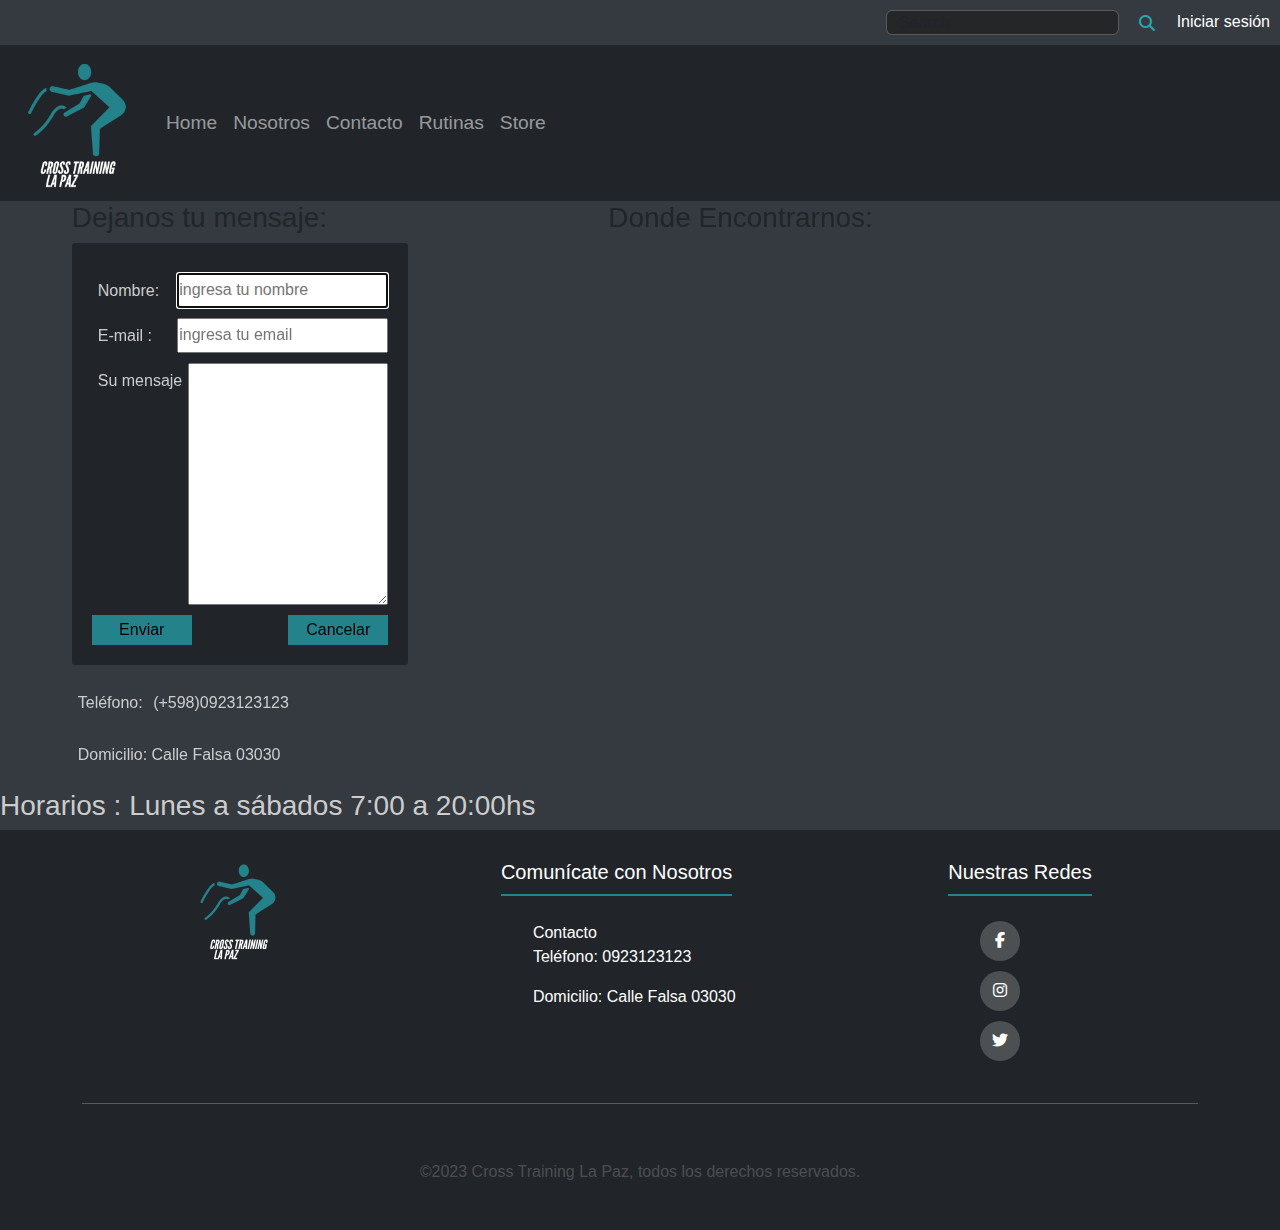
<file: contacto.html>
<!DOCTYPE html>
<html lang="en">
  <head>
    <meta charset="UTF-8" />
    <meta name="viewport" content="width=device-width, initial-scale=1.0" />
    <link rel="stylesheet" href="./css/bootstrap.css" />
    <link
      rel="stylesheet"
      href="//cdnjs.cloudflare.com/ajax/libs/font-awesome/6.2.1/css/all.min.css"
      w
    />
    <link rel="stylesheet" href="./SCSS/style.css" />
    <title>Contacto</title>
  </head>
  <body>
    <header class="header-padre">
      <div class="buttonsesionpadre">
        <form class="d-flex" role="search">
          <input
            class="form-control me-2"
            type="search"
            placeholder="Search"
            aria-label="Search"
          />
          <button class="btn btn-outline-success" type="submit">
            <i class="fa-solid fa-magnifying-glass"></i>
          </button>
        </form>
        <a href="./iniciodesesion.html">Iniciar sesión</a>
      </div>
    </header>
    <nav class="navbar navbar-expand-lg navbar-dark bg-dark">
      <div class="container-fluid">
        <a class="navbar-brand" href="index.html"
          ><img src="./imagenes/logo.png" alt="logo" width="130px"
        /></a>
        <button
          class="navbar-toggler"
          type="button"
          data-bs-toggle="collapse"
          data-bs-target="#navbarSupportedContent"
          aria-controls="navbarSupportedContent"
          aria-expanded="false"
          aria-label="Toggle navigation"
        >
          <span class="navbar-toggler-icon"></span>
        </button>
        <div class="collapse navbar-collapse" id="navbarSupportedContent">
          <ul class="navbar-nav me-auto mb-2 mb-lg-0">
            <li class="navbar-item">
              <a class="nav-link" href="./index.html">Home</a>
            </li>
            <li class="navbar-item">
              <a class="nav-link" href="./nosotros.html">Nosotros</a>
            </li>
            <li class="navbar-item">
              <a class="nav-link" href="./contacto.html">Contacto</a>
            </li>
            <li class="navbar-item">
              <a class="nav-link" href="./rutinas.html">Rutinas</a>
            </li>
            <li class="navbar-item">
              <a class="nav-link" href="./store.html">Store</a>
            </li>
          </ul>
        </div>
      </div>
    </nav>
    <main class="flex1">
      <section class="map-hijo">
        <div><h3>Dejanos tu mensaje:</h3></div>
        <div class="solucion">
          <form class="form-contacto">
            <div class="form-box">
              <label for="nombre"><p>Nombre:</p></label>
              <input
                type="text"
                name="nombre"
                id="nombre"
                placeholder="ingresa tu nombre"
                autofocus
              />
            </div>
            <div class="form-box">
              <label for="email"><p>E-mail :</p></label>
              <input
                type="text"
                name="email"
                id="email"
                placeholder="ingresa tu email"
              />
            </div>

            <div class="form-box">
              <label for="mensaje"><p>Su mensaje</p></label>
              <textarea name="" id="" cols="30" rows="10"></textarea>
            </div>
            <div class="form-box">
              <button class="boton" type="submit">Enviar</button>
              <button class="boton" type="reset">Cancelar</button>
            </div>
          </form>
        </div>
        <div class="telydire">
          <p>Teléfono: <a href="Telefono 092312312">(+598)0923123123</a></p>
          <p>Domicilio: Calle Falsa 03030</p>
        </div>
      </section>
      <section>
        <div class="map-hijo2">
          <div><h3>Donde Encontrarnos:</h3></div>
          <div class="map-item">
            <iframe
              src="https://www.google.com/maps/embed?pb=!1m19!1m8!1m3!1d104862.50933087093!2d-56.217335!3d-34.781948!3m2!1i1024!2i768!4f13.1!4m8!3e0!4m0!4m5!1s0x95a1d2240ec9c981%3A0x85d6893d109ef9c9!2s12500%20Departamento%20de%20Montevideo!3m2!1d-34.7677214!2d-56.281758499999995!5e0!3m2!1ses-419!2suy!4v1688509683436!5m2!1ses-419!2suy"
              width="600"
              height="450"
              style="border: 0"
              allowfullscreen=""
              loading="lazy"
              referrerpolicy="no-referrer-when-downgrade"
            ></iframe>
          </div>
        </div>
      </section>
    </main>
    <h3 class="horario">Horarios : Lunes a sábados 7:00 a 20:00hs</h3>
    <footer class="bg-dark text-white">
      <div class="container">
        <div class="footer-row">
          <div class="logo-footer">
            <img src="./imagenes/logo.png" alt="logo" width="100px" />
          </div>
          <div class="footer-links">
            <h4>Comunícate con Nosotros</h4>
            <ul class="footer-list">
              <li><a class="text-reset" href="./contacto.html">Contacto</a></li>
              <li><p>Teléfono: 0923123123</p></li>
              <li><p>Domicilio: Calle Falsa 03030</p></li>
            </ul>
          </div>
          <div class="social-link">
            <h4>Nuestras Redes</h4>
            <div class="redes">
              <ul>
                <li><a href="https://www.facebook.com/profile.php?id=100094907903275"><i class="fab fa-facebook-f"></i></a></li>
                <li><a href="https://www.instagram.com/crosstraininglapaz/"><i class="fab fa-instagram"></i></a></li>
                <li><a href="https://twitter.com/Crosstraininglp"><i class="fab fa-twitter"></i></a></li>
              </ul>
            </div>
          </div>
        </div>
        <hr>
        <div class="derechos">
          <p>©2023 Cross Training La Paz, todos los derechos reservados.</p>
        </div>
      </div>
    </footer>

    <script src="./js/popper.js"></script>
    <script src="./js/bootstrap.js"></script>
  </body>
</html>
</file>
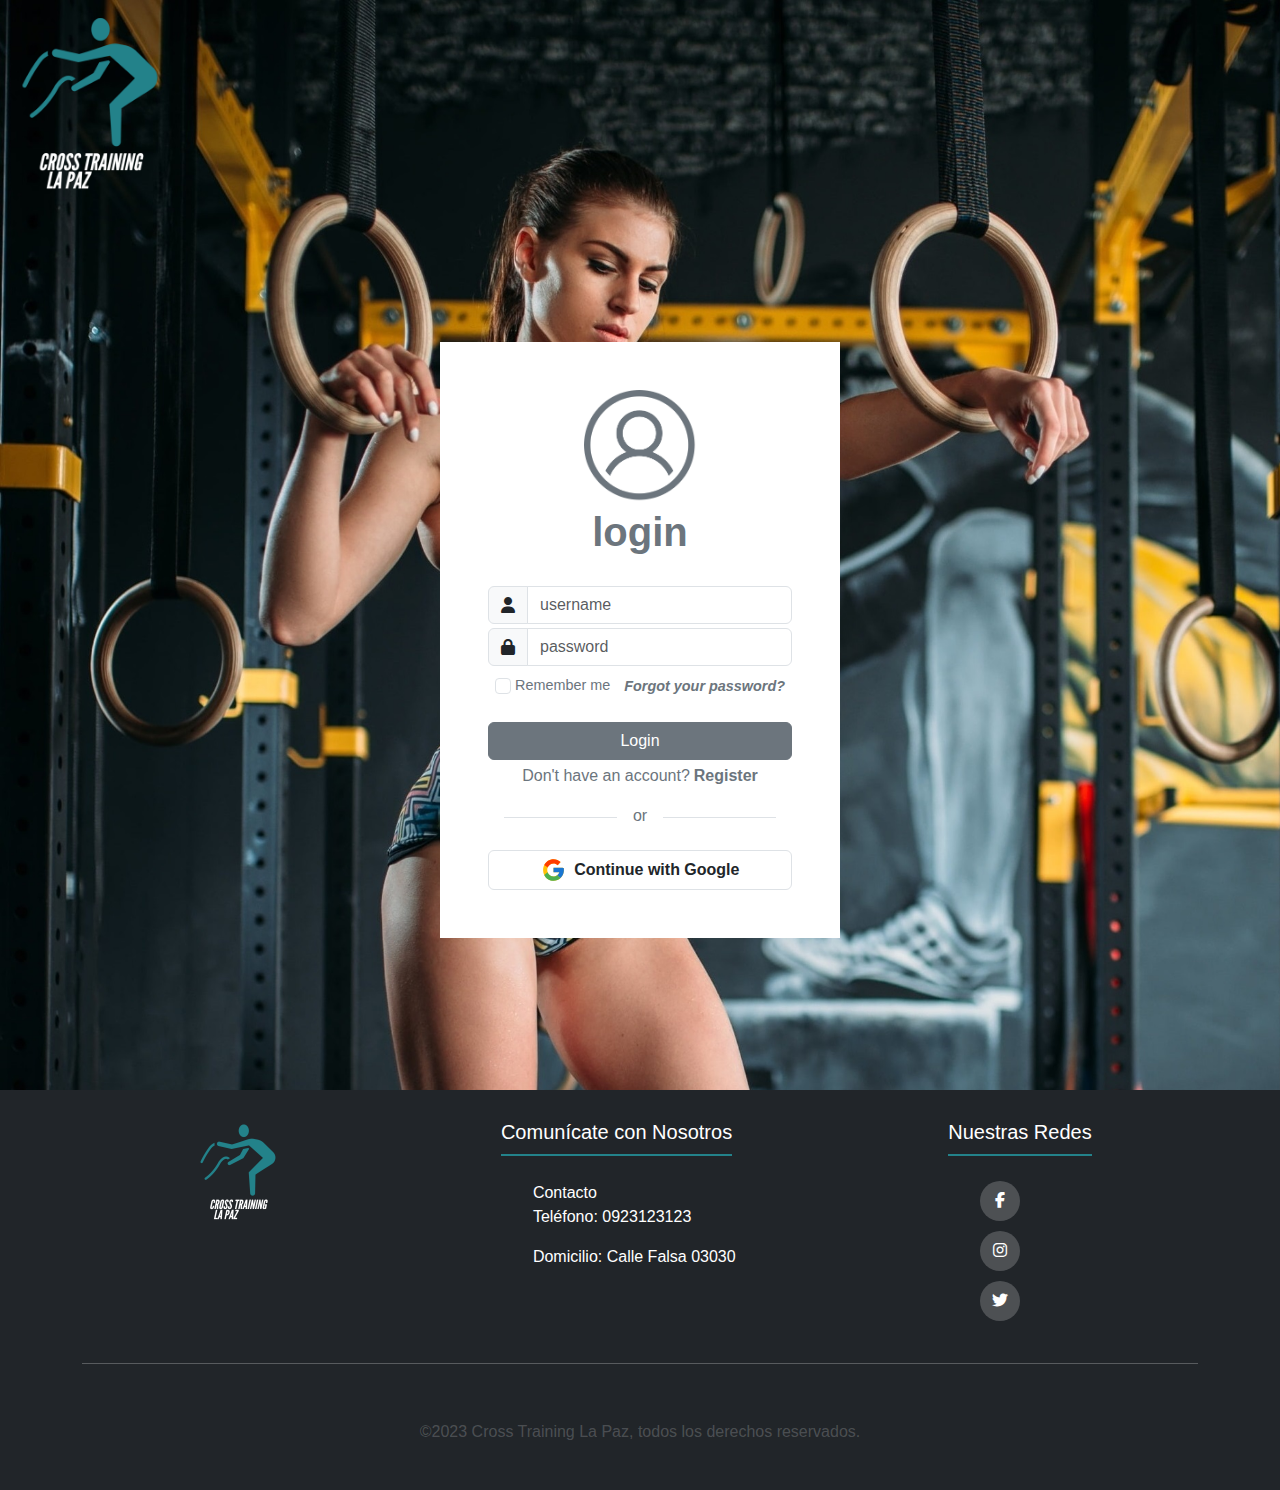
<file: iniciodesesion.html>
<!DOCTYPE html>
<html lang="en">
  <head>
    <meta charset="UTF-8" />
    <meta name="viewport" content="width=device-width, initial-scale=1.0" />
    <link rel="stylesheet" href="./css/bootstrap.css" />
    <link
      rel="stylesheet"
      href="//cdnjs.cloudflare.com/ajax/libs/font-awesome/6.2.1/css/all.min.css"
    />
    <link rel="stylesheet" href="./SCSS/style.css" />
    <title>Iniciar Sesión</title>
  </head>
  <header>
  </header>
  <body class="bodylogin">
    <a href="index.html"><img class="logologin" src="./imagenes/logo.png" alt="logoancla"></a>
    <main class="d-flex justify-content-center align-items-center vh-100">
      <div class="bg-white p-5 text-secondary" style="width: 25rem;">
        <div class="logimg">
          <img class="img-login" src="./imagenes/Sin título.png" alt="login-icon" style="height: 7rem" />
        </div>
        <div class="text-center fs-1 fw-bold">login</div>
        <div class="input-group mt-4">
          <div class="input-group-text">
            <i class="fa-solid fa-user"alt="username-icon" style="height: 1rem"></i> 
          </div>
          <input class="form-control" type="text" placeholder="username" />
        </div>
        <div class="input-group mt-1">
          <div class="input-group-text">
            <alt= class="fa-solid fa-lock"alt="password-icon" style="height: 1rem"></i> 
          </div>
          <input class="form-control" type="text" placeholder="password" />
        </div>
        <div class="d-flex justify-content-around mt-1">
          <div class="d-flex align-items-center">
            <input class="form-check-input" type="checkbox" />
            <div class="pt-1 ms-1" style="font-size: 0.9rem;">Remember me</div>
          </div>
          <div class="pt-1">
            <a href="#" class="text-secondary fw-semibold fst-italic" style="font-size: 0.9rem;">Forgot your password?</a>
          </div>
        </div>
        <div class="btn btn-secondary text-white w-100 mt-4">Login</div>
        <div class="d-flex gap-1 justify-content-center mt-1">
          <div>Don't have an account?</div>
          <a href="#" class="text-secondary fw-semibold">Register</a>
        </div>
        <div class="p-3">
          <div class="border-bottom text-center" style="height: 0.9rem;">
            <span class="bg-white px-3">or</span>
          </div>
        </div>
        <div class="btn d-flex gap-2 justify-content-center align-items-center border mt-3">
          <img src="./imagenes/google-icon.svg" alt="google" style="height: 1.6rem"></img> 
          <div class="fw-semibold ">Continue with Google</div>
        </div>
      </div>
    </main>    

    <footer class="bg-dark text-white">
      <div class="container">
        <div class="footer-row">
          <div class="logo-footer">
            <img src="./imagenes/logo.png" alt="logo" width="100px" />
          </div>
          <div class="footer-links">
            <h4>Comunícate con Nosotros</h4>
            <ul class="footer-list">
              <li><a class="text-reset" href="./contacto.html">Contacto</a></li>
              <li><p>Teléfono: 0923123123</p></li>
              <li><p>Domicilio: Calle Falsa 03030</p></li>
            </ul>
          </div>
          <div class="social-link">
            <h4>Nuestras Redes</h4>
            <div class="Redes">
              <ul>
                <li><a href="https://www.facebook.com/profile.php?id=100094907903275"><i class="fab fa-facebook-f"></i></a></li>
                <li><a href="https://www.instagram.com/crosstraininglapaz/"><i class="fab fa-instagram"></i></a></li>
                <li><a href="https://twitter.com/Crosstraininglp"><i class="fab fa-twitter"></i></a></li>
              </ul>
            </div>
          </div>
        </div>
        <hr />
        <div class="derechos">
          <p>©2023 Cross Training La Paz, todos los derechos reservados.</p>
        </div>
      </div>
    </footer>

    <script src="./js/popper.js"></script>
    <script src="./js/bootstrap.js"></script>
  </body>
</html>
</file>
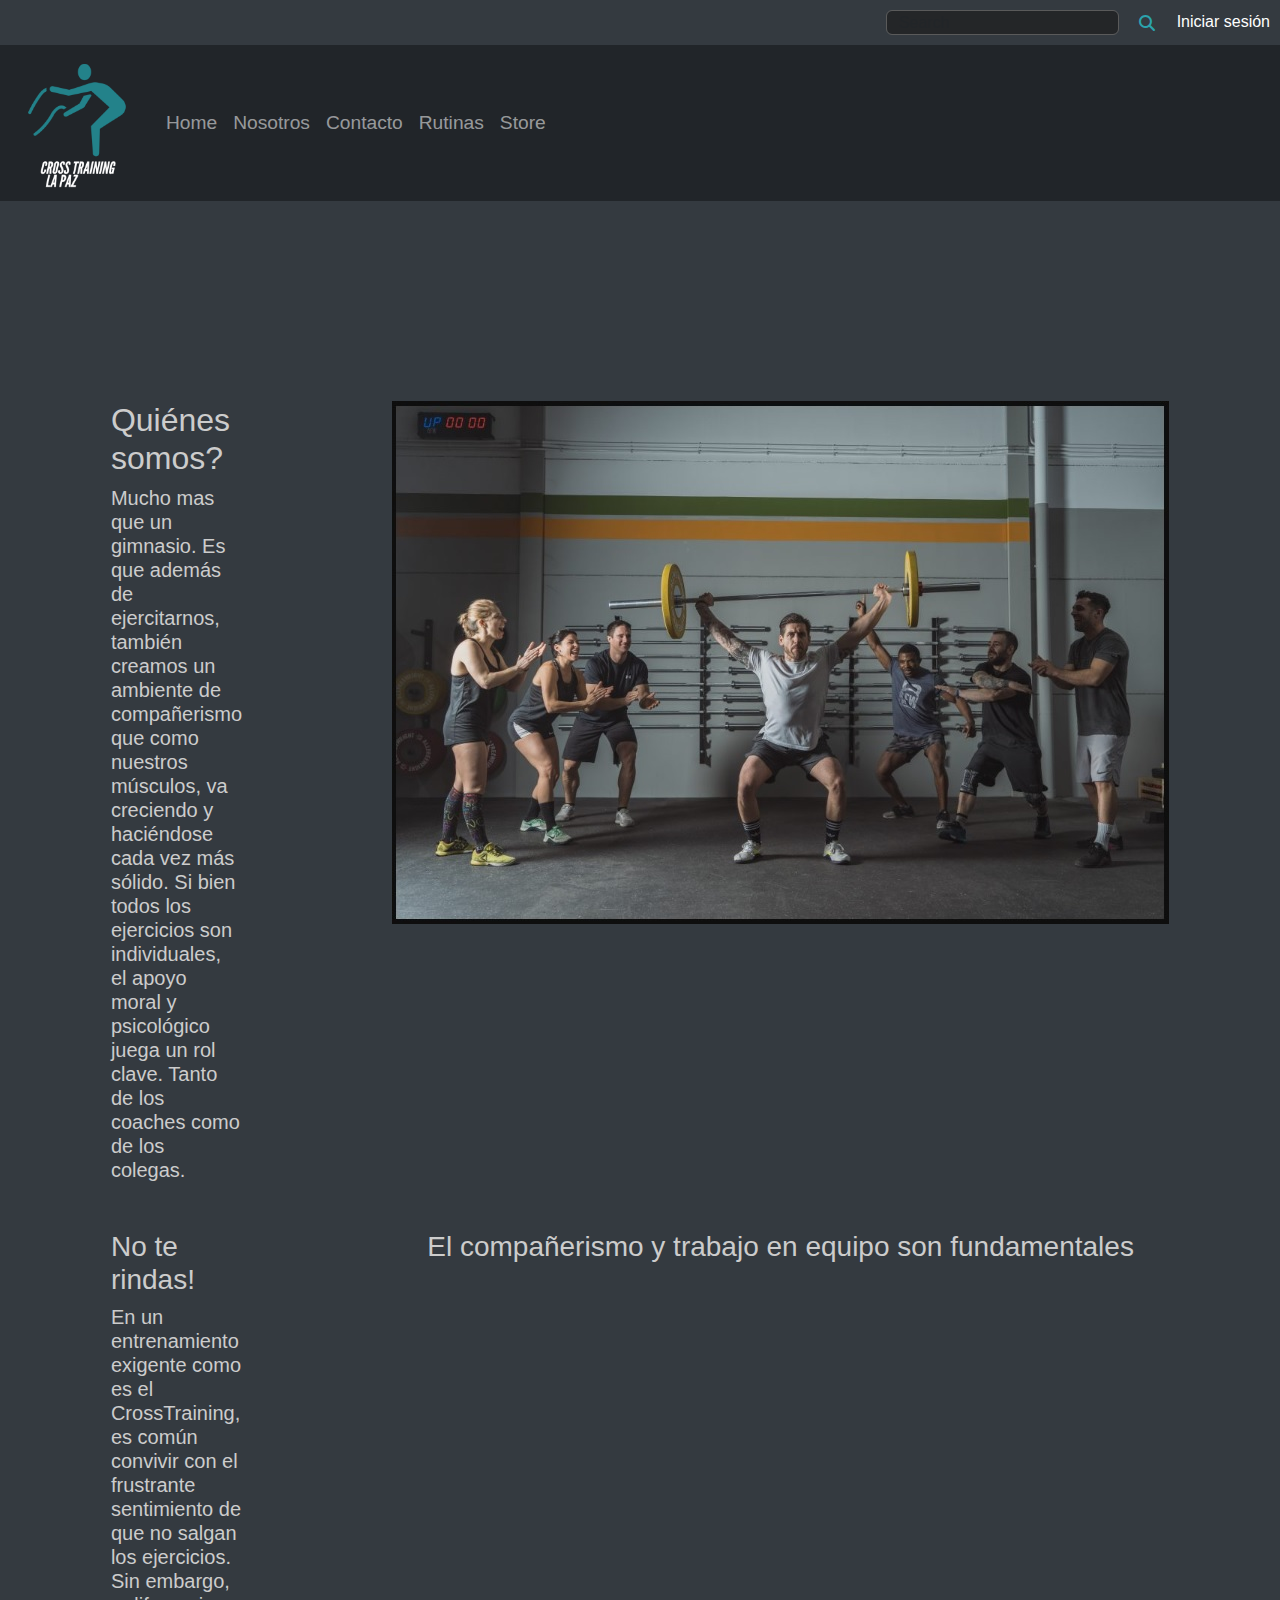
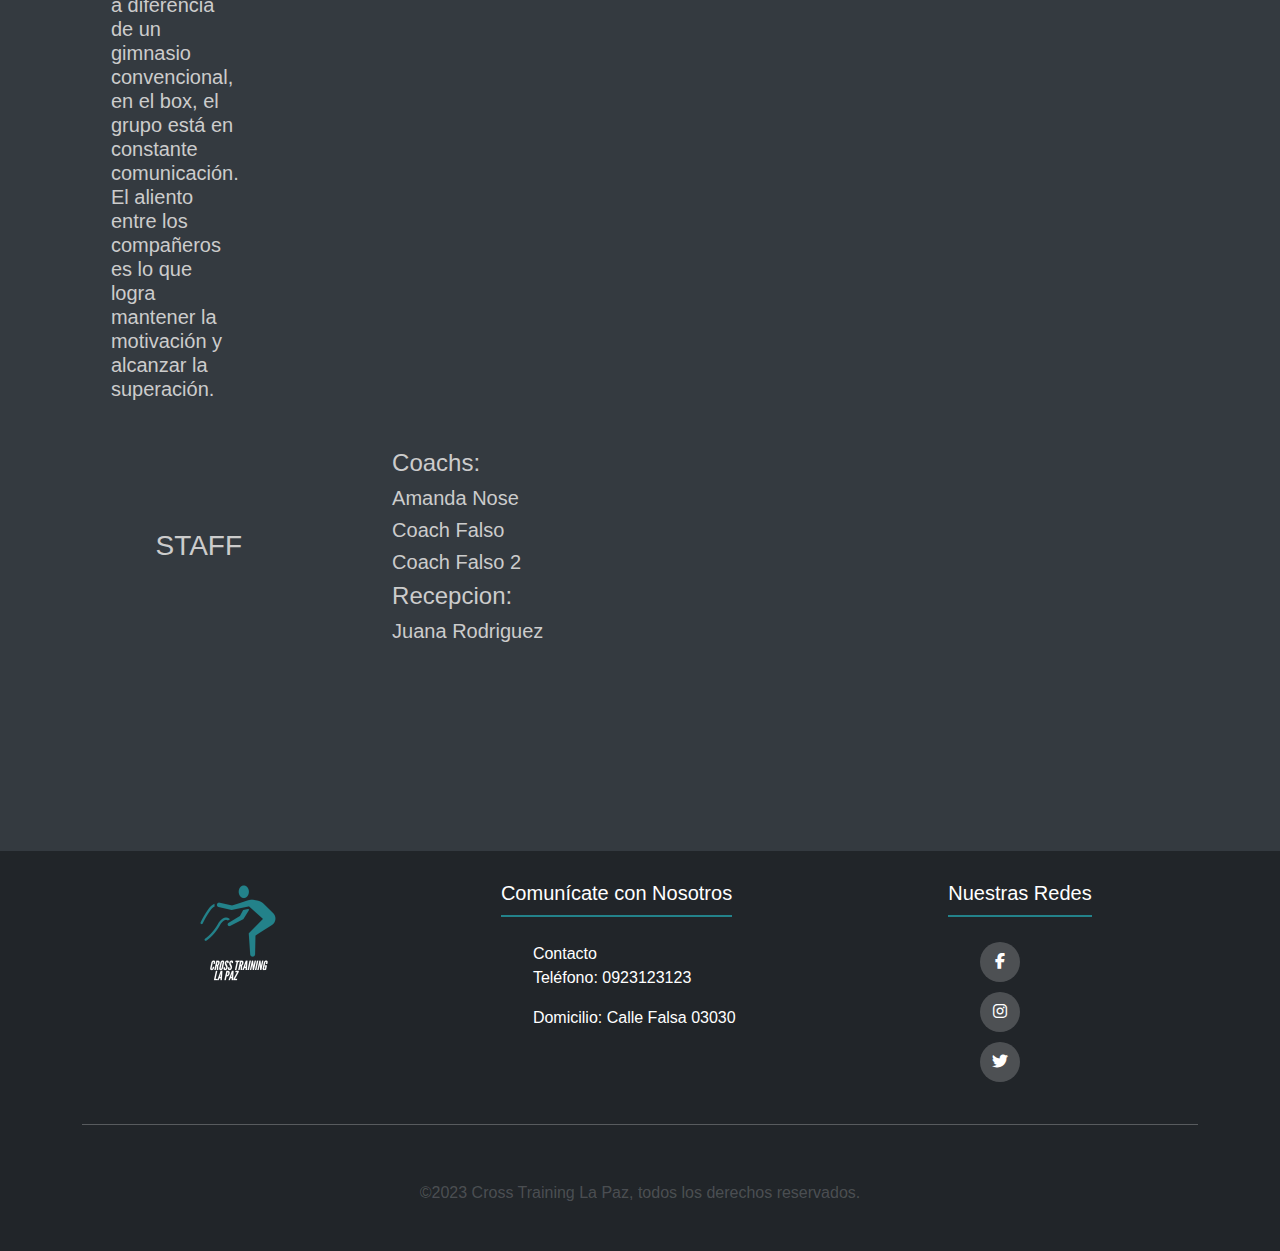
<file: nosotros.html>
<!DOCTYPE html>
<html lang="en">
  <head>
    <meta charset="UTF-8" />
    <meta name="viewport" content="width=device-width, initial-scale=1.0" />
    <link rel="stylesheet" href="./css/bootstrap.css">
    <link rel="stylesheet" href="//cdnjs.cloudflare.com/ajax/libs/font-awesome/6.2.1/css/all.min.css" />
    <link rel="stylesheet" href="./SCSS/style.css" />
    <title>Nosotros</title>
  </head>
  <body>
    <header class="header-padre">      
      <div class="buttonsesionpadre">
        <form class="d-flex" role="search">
          <input class="form-control me-2" type="search" placeholder="Search" aria-label="Search">
          <button class="btn btn-outline-success" type="submit"><i class="fa-solid fa-magnifying-glass"></i></button>
        </form>
        <a href="./iniciodesesion.html">Iniciar sesión</a>
      </div> 

    </header>
    <nav class="navbar navbar-expand-lg navbar-dark bg-dark">
      <div class="container-fluid">
        <a class="navbar-brand" href="index.html"><img  src="./imagenes/logo.png" alt="logo" width="130px"/></a>
        <button class="navbar-toggler" type="button" data-bs-toggle="collapse" data-bs-target="#navbarSupportedContent" aria-controls="navbarSupportedContent" aria-expanded="false" aria-label="Toggle navigation">
          <span class="navbar-toggler-icon"></span>
        </button>
        <div class="collapse navbar-collapse" id="navbarSupportedContent">
          <ul class="navbar-nav me-auto mb-2 mb-lg-0">
            <li class="navbar-item"><a class="nav-link" href="./index.html">Home</a></li>
            <li class="navbar-item"><a class="nav-link" href="./nosotros.html">Nosotros</a></li>
            <li class="navbar-item"><a class="nav-link" href="./contacto.html">Contacto</a></li>
            <li class="navbar-item"><a class="nav-link" href="./rutinas.html">Rutinas</a></li>
            <li class="navbar-item"><a class="nav-link" href="./store.html">Store</a></li>
          </ul>  
        </div>
      </div> 
    </nav>
    <main class="grid2">
      <div class="grid21">
        <h2 class="subtitulo.nosotros">Quiénes somos?</h2>
        <h5>
          Mucho mas que un gimnasio. Es que además de ejercitarnos, también
          creamos un ambiente de compañerismo que como nuestros músculos, va
          creciendo y haciéndose cada vez más sólido. Si bien todos los
          ejercicios son individuales, el apoyo moral y psicológico juega un rol
          clave. Tanto de los coaches como de los colegas.
        </h5>
      </div>
      <div class="grid22">
        <img class="imgnos" src="./imagenes/aliento.jpg" alt="aliento" />
      </div>            
      <div class="grid23">
        <h3>No te rindas!</h3>
        <h5>
          En un entrenamiento exigente como es el CrossTraining, es común
          convivir con el frustrante sentimiento de que no salgan los
          ejercicios. Sin embargo, a diferencia de un gimnasio convencional, en
          el box, el grupo está en constante comunicación. El aliento entre los
          compañeros es lo que logra mantener la motivación y alcanzar la
          superación.
        </h5>
      </div>
      <div class="piedefoto">
        <h3>El compañerismo y trabajo en equipo son fundamentales</h3>
      </div>
      <div class="staff">
        <h3>STAFF</h3>
      </div>
      <div>
        <h4>Coachs:</h4>
        <h5>Amanda Nose</h5>
        <h5>Coach Falso</h5>
        <h5>Coach Falso 2</h5>
        <h4>Recepcion:</h4>
        <h5>Juana Rodriguez</h5>
      </div>
    </main>
    <footer class="bg-dark text-white" >
      <div class="container">
        <div class="footer-row">
          <div class="logo-footer">
            <img src="./imagenes/logo.png" alt="logo" width="100px">
          </div>
          <div class="footer-links">
            <h4>Comunícate con Nosotros</h4>
            <Ul class="footer-list">
              <li><a class="text-reset" href="./contacto.html">Contacto</a></li>
              <li><p>Teléfono: 0923123123</p></li>
              <li><p>Domicilio: Calle Falsa 03030</p></li>              
            </Ul>
          </div>          
          <div class="social-link">
            <h4>Nuestras Redes</h4>
            <div class="Redes">
              <ul>
                <li><a href="https://www.facebook.com/profile.php?id=100094907903275"><i class="fab fa-facebook-f"></i></a></li>
                <li><a href="https://www.instagram.com/crosstraininglapaz/"><i class="fab fa-instagram"></i></a></li>
                <li><a href="https://twitter.com/Crosstraininglp"><i class="fab fa-twitter"></i></a></li>
              </ul>               
            </div>            
          </div>
        </div>
        <hr>
        <div class="derechos">
          <p>©2023 Cross Training La Paz, todos los derechos reservados.</p>
        </div>
      </div>        
      
    </footer>
    
    <script src="./js/popper.js"></script>
    <script src="./js/bootstrap.js"></script>
  </body>
</html>
</file>
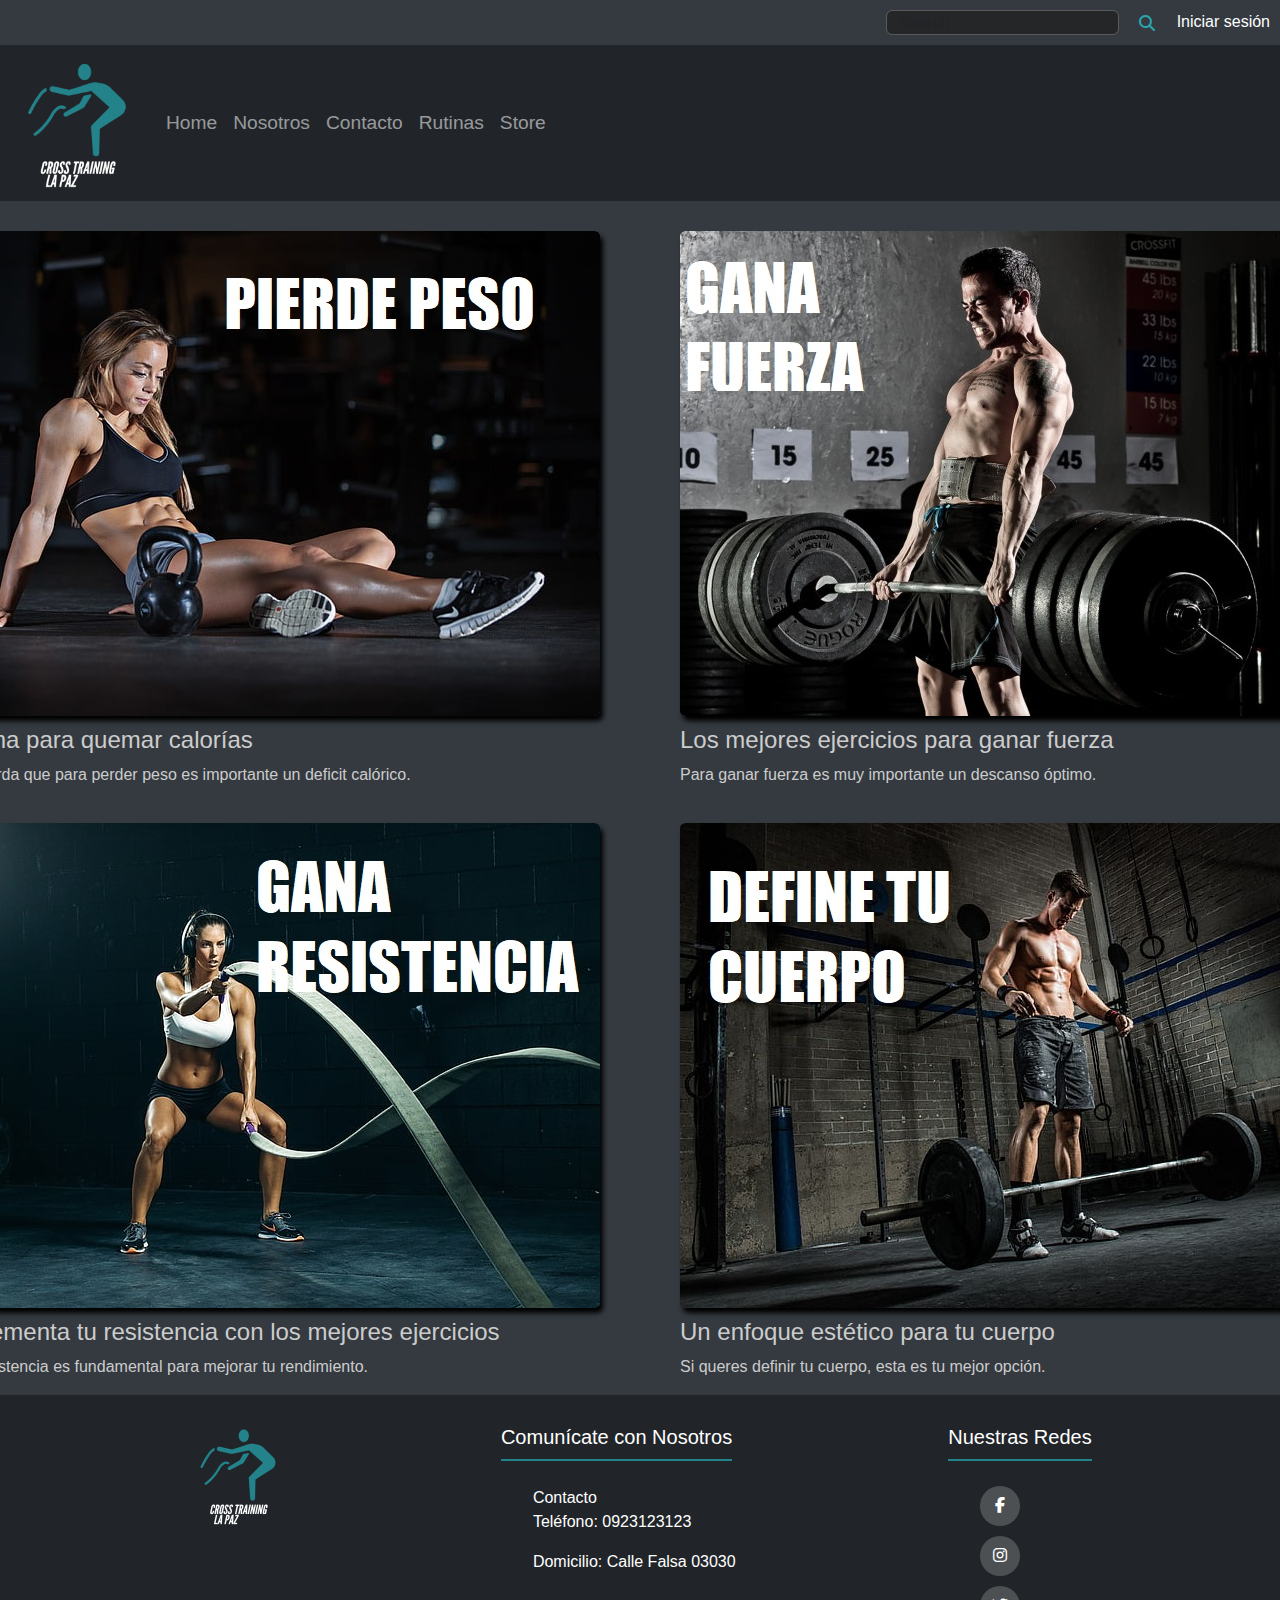
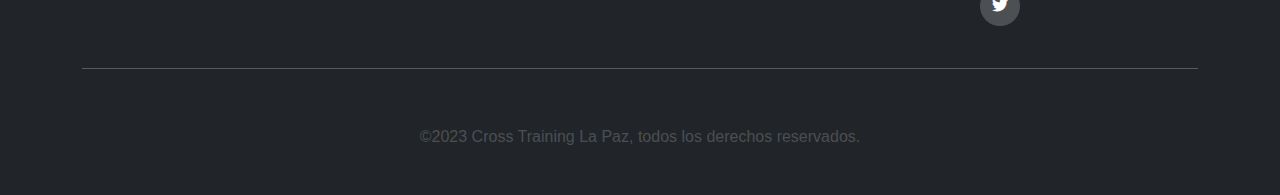
<file: rutinas.html>
<!DOCTYPE html>
<html lang="en">
  <head>
    <meta charset="UTF-8" />
    <meta name="viewport" content="width=device-width, initial-scale=1.0" />
    <link rel="stylesheet" href="./css/bootstrap.css">
    <link rel="stylesheet" href="//cdnjs.cloudflare.com/ajax/libs/font-awesome/6.2.1/css/all.min.css" />
    <link rel="stylesheet" href="./SCSS/style.css" />
    <title>Rutinas</title>
  </head>
  <body>
    <header class="header-padre">      
      <div class="buttonsesionpadre">
        <form class="d-flex" role="search">
          <input class="form-control me-2" type="search" placeholder="Search" aria-label="Search">
          <button class="btn btn-outline-success" type="submit"><i class="fa-solid fa-magnifying-glass"></i></button>
        </form>
        <a href="./iniciodesesion.html">Iniciar sesión</a>
      </div> 

    </header>
    <nav class="navbar navbar-expand-lg navbar-dark bg-dark">
      <div class="container-fluid">
        <a class="navbar-brand" href="index.html"><img  src="./imagenes/logo.png" alt="logo" width="130px"/></a>
        <button class="navbar-toggler" type="button" data-bs-toggle="collapse" data-bs-target="#navbarSupportedContent" aria-controls="navbarSupportedContent" aria-expanded="false" aria-label="Toggle navigation">
          <span class="navbar-toggler-icon"></span>
        </button>
        <div class="collapse navbar-collapse" id="navbarSupportedContent">
          <ul class="navbar-nav me-auto mb-2 mb-lg-0">
            <li class="navbar-item"><a class="nav-link" href="./index.html">Home</a></li>
            <li class="navbar-item"><a class="nav-link" href="./nosotros.html">Nosotros</a></li>
            <li class="navbar-item"><a class="nav-link" href="./contacto.html">Contacto</a></li>
            <li class="navbar-item"><a class="nav-link" href="./rutinas.html">Rutinas</a></li>
            <li class="navbar-item"><a class="nav-link" href="./store.html">Store</a></li>
          </ul>  
        </div>
      </div> 
    </nav>
      <main class="grid">
        <section class="seccion">
          <a href="https://musclewiki.com/workouts/intermediate-bodyweight-workout/" target="_blank"
            ><img src="./imagenes/pierde peso.jpg" alt="Pierde peso"
          /></a>
          <h4>Rutina para quemar calorías</h4>
          <p class="doc">
            Recuerda que para perder peso es importante un deficit calórico.
          </p>
        </section>
        <section class="seccion2">
          <a href="https://musclewiki.com/workouts/advanced-barbell-workout/" target="_blank"
            ><img src="./imagenes/gana fuerza.jpg" alt="gana fuerza"
          /></a>
          <h4>Los mejores ejercicios para ganar fuerza</h4>
          <p class="doc">Para ganar fuerza es muy importante un descanso óptimo.</p>
        </section>
        <section class="seccion3">
          <a href="https://musclewiki.com/workouts/beginner-bodyweight-workout/" target="_blank"
            ><img src="./imagenes/gana resistencia.jpg" alt="gana resistencia"
          /></a>
          <h4>Incrementa tu resistencia con los mejores ejercicios</h4>
          <p>La resistencia es fundamental para mejorar tu rendimiento.</p>
        </section>
        <section class="seccion4">
          <a href="https://musclewiki.com/workouts/advanced-dumbbell-workout/" target="_blank"
            ><img src="./imagenes/define tu cuerpo.jpg" alt="define tu cuerpo"
          /></a>
          <h4>Un enfoque estético para tu cuerpo</h4>
          <p>Si queres definir tu cuerpo, esta es tu mejor opción.</p>
        </section>
      </main>
    <footer class="bg-dark text-white" >
      <div class="container">
        <div class="footer-row">
          <div class="logo-footer">
            <img src="./imagenes/logo.png" alt="logo" width="100px">
          </div>
          <div class="footer-links">
            <h4>Comunícate con Nosotros</h4>
            <Ul class="footer-list">
              <li><a class="text-reset" href="./contacto.html">Contacto</a></li>
              <li><p>Teléfono: 0923123123</p></li>
              <li><p>Domicilio: Calle Falsa 03030</p></li>              
            </Ul>
          </div>          
          <div class="social-link">
            <h4>Nuestras Redes</h4>
            <div class="Redes">
              <ul>
                <li><a href="https://www.facebook.com/profile.php?id=100094907903275"><i class="fab fa-facebook-f"></i></a></li>
                <li><a href="https://www.instagram.com/crosstraininglapaz/"><i class="fab fa-instagram"></i></a></li>
                <li><a href="https://twitter.com/Crosstraininglp"><i class="fab fa-twitter"></i></a></li>
              </ul>               
            </div>            
          </div>
        </div>
        <hr>
        <div class="derechos">
          <p>©2023 Cross Training La Paz, todos los derechos reservados.</p>
        </div>
      </div>        
      
    </footer>
    
    <script src="./js/popper.js"></script>
    <script src="./js/bootstrap.js"></script>
  </body>
</html>
</file>
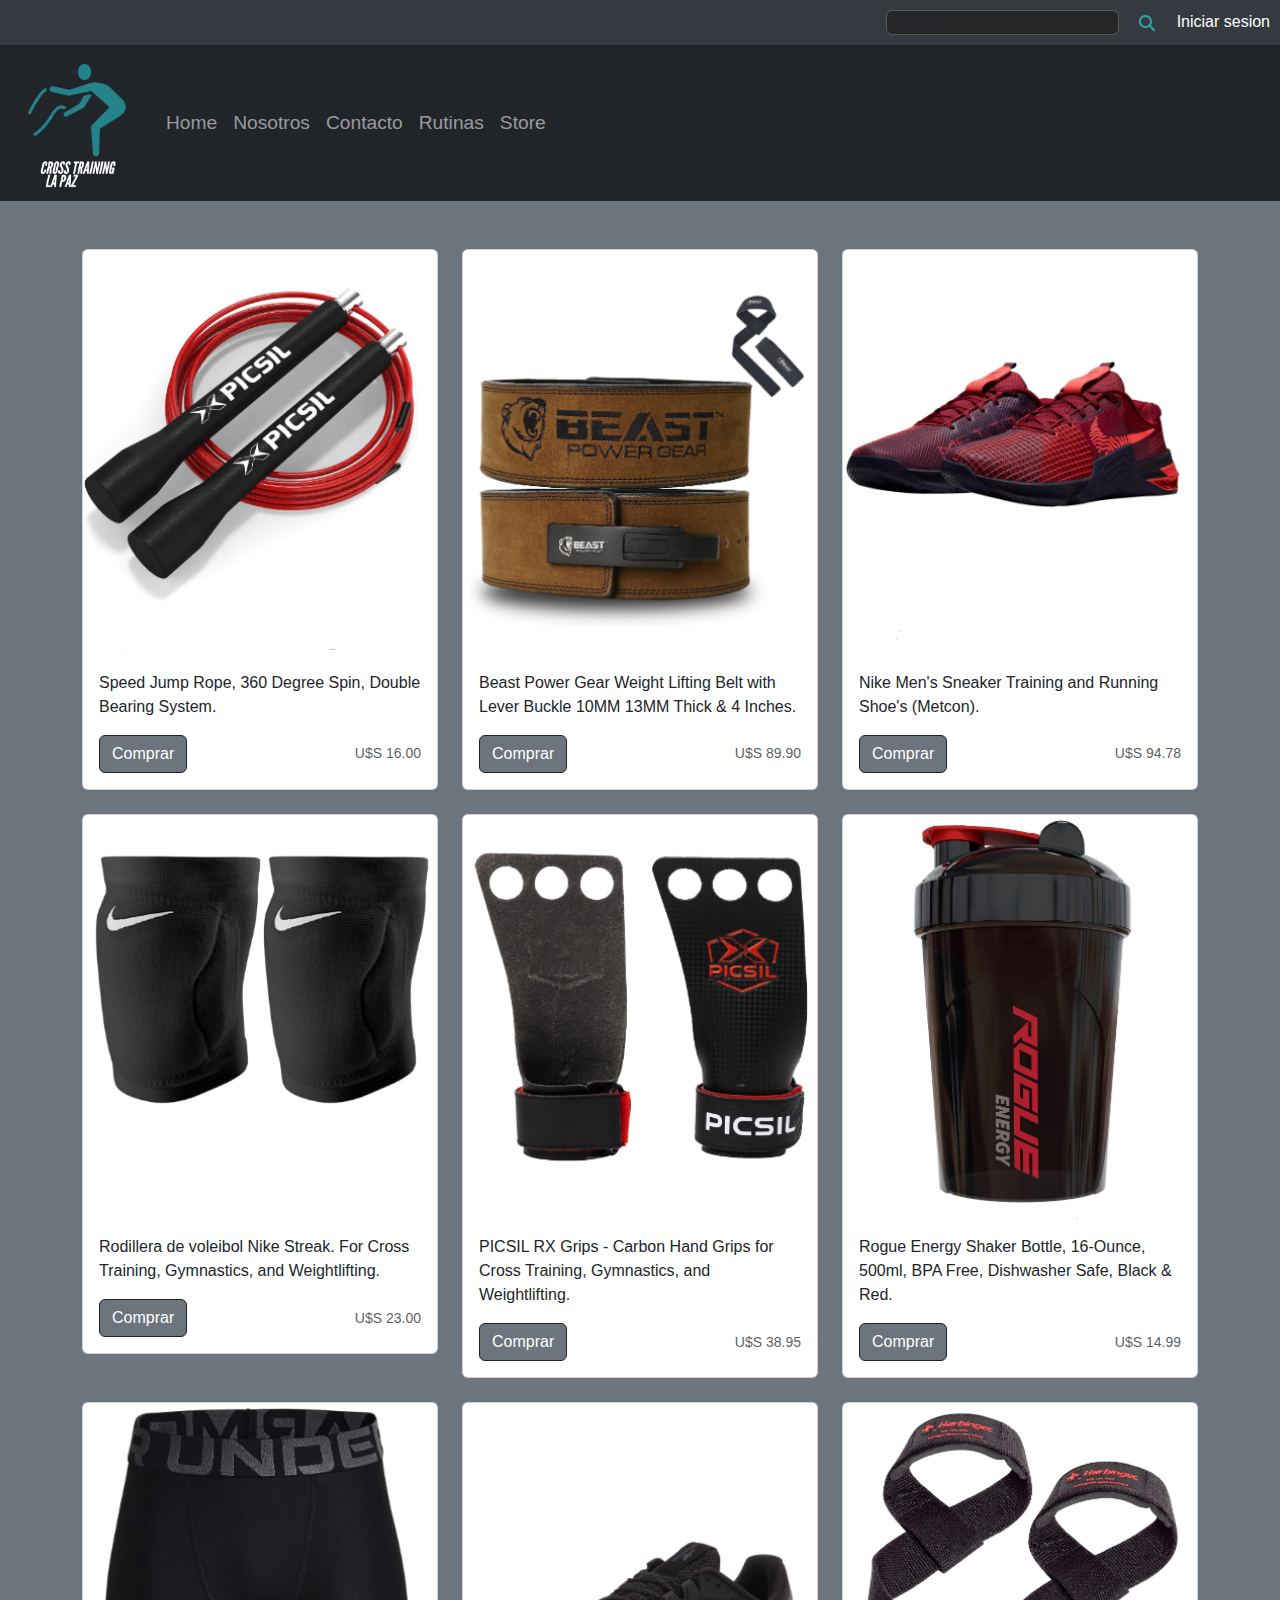
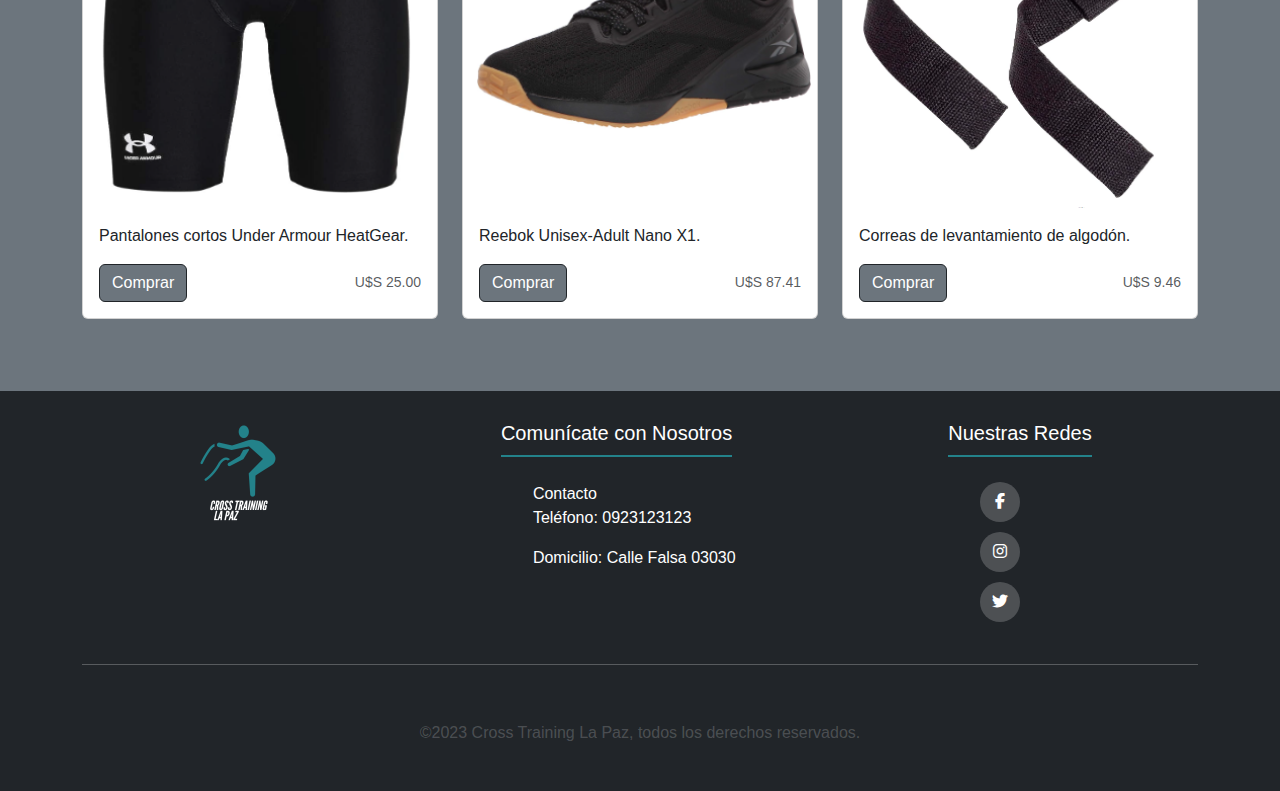
<file: store.html>
<!DOCTYPE html>
<html lang="en">
  <head>
    <meta charset="UTF-8" />
    <meta name="viewport" content="width=device-width, initial-scale=1.0" />
    <link rel="stylesheet" href="./css/bootstrap.css">
    <link rel="stylesheet" href="//cdnjs.cloudflare.com/ajax/libs/font-awesome/6.2.1/css/all.min.css" />
    <link rel="stylesheet" href="./SCSS/style.css" />
    <title>Store</title>
  </head>
  <body>
    <header class="header-padre">      
      <div class="buttonsesionpadre">
        <form class="d-flex" role="search">
          <input class="form-control me-2" type="search" placeholder="Search" aria-label="Search">
          <button class="btn btn-outline-success" type="submit"><i class="fa-solid fa-magnifying-glass"></i></button>
        </form>
        <a href="./iniciodesesion.html">Iniciar sesion</a>
      </div> 

    </header>
    <nav class="navbar navbar-expand-lg navbar-dark bg-dark">
      <div class="container-fluid">
        <a class="navbar-brand" href="index.html"><img  src="./imagenes/logo.png" alt="logo" width="130px"/></a>
        <button class="navbar-toggler" type="button" data-bs-toggle="collapse" data-bs-target="#navbarSupportedContent" aria-controls="navbarSupportedContent" aria-expanded="false" aria-label="Toggle navigation">
          <span class="navbar-toggler-icon"></span>
        </button>
        <div class="collapse navbar-collapse" id="navbarSupportedContent">
          <ul class="navbar-nav me-auto mb-2 mb-lg-0">
            <li class="navbar-item"><a class="nav-link" href="./index.html">Home</a></li>
            <li class="navbar-item"><a class="nav-link" href="./nosotros.html">Nosotros</a></li>
            <li class="navbar-item"><a class="nav-link" href="./contacto.html">Contacto</a></li>
            <li class="navbar-item"><a class="nav-link" href="./rutinas.html">Rutinas</a></li>
            <li class="navbar-item"><a class="nav-link" href="./store.html">Store</a></li>
          </ul>  
        </div>
      </div> 
    </nav>
    <main role="flex2">
      <div class="album py-5 bg-secondary">
        <div class="container">

          <div class="row">
            <div class="col-md-4">
              <div class="card mb-4 box-shadow">
                <img class="card-img-top" src="imagenes/2cuerda.png" alt="Card image cap1">
                <div class="card-body">
                  <p class="card-text">Speed Jump Rope, 360 Degree Spin, Double Bearing System.</p>
                  <div class="d-flex justify-content-between align-items-center">
                    <div class="btn-group">
                      <button type="button" class="btn btn-secondary btn-outline-dark"><a href="https://tiendamia.com/producto?amz=B07CWPZJMK">Comprar</a></button>
                    </div>
                    <small class="text-muted">U$S 16.00</small>
                  </div>
                </div>
              </div>
            </div>
            <div class="col-md-4">
              <div class="card mb-4 box-shadow">
                <img class="card-img-top" src="imagenes/2cinto.png" alt="Card image cap2">
                <div class="card-body">
                  <p class="card-text">Beast Power Gear Weight Lifting Belt with Lever Buckle 10MM 13MM Thick & 4 Inches.</p>
                  <div class="d-flex justify-content-between align-items-center">
                    <div class="btn-group">
                      <button type="button" class="btn btn-secondary btn-outline-dark"><a href="https://tiendamia.com/producto?amz=B0BPDN6D2G">Comprar</a></button>
                    </div>
                    <small class="text-muted">U$S 89.90</small>
                  </div>
                </div>
              </div>
            </div>
            <div class="col-md-4">
              <div class="card mb-4 box-shadow">
                <img class="card-img-top" src="imagenes/2sneakers.png" alt="Card image cap3">
                <div class="card-body">
                  <p class="card-text">Nike Men's Sneaker Training and Running Shoe's (Metcon).</p>
                  <div class="d-flex justify-content-between align-items-center">
                    <div class="btn-group">
                      <button type="button" class="btn btn-secondary btn-outline-dark"><a href="https://tiendamia.com/producto?amz=B0B6G8R38S&pName=Men&apos;s%20Sneaker">Comprar</a></button>
                    </div>
                    <small class="text-muted">U$S 94.78</small>
                  </div>
                </div>
              </div>
            </div>
            <div class="col-md-4">
              <div class="card mb-4 box-shadow">
                <img class="card-img-top" src="imagenes/2rodilleras.png" alt="Card image cap4">
                <div class="card-body">
                  <p class="card-text">Rodillera de voleibol Nike Streak. For Cross Training, Gymnastics, and Weightlifting.</p>
                  <div class="d-flex justify-content-between align-items-center">
                    <div class="btn-group">
                      <button type="button" class="btn btn-secondary btn-outline-dark"><a href="https://tiendamia.com/producto?amz=B00E5LSZSY">Comprar</a></button>
                    </div>
                    <small class="text-muted">U$S 23.00</small>
                  </div>
                </div>
              </div>
            </div>
            <div class="col-md-4">
              <div class="card mb-4 box-shadow">
                <img class="card-img-top" src="imagenes/2calleras.png" alt="Card image cap5">
                <div class="card-body">
                  <p class="card-text">PICSIL RX Grips - Carbon Hand Grips for Cross Training, Gymnastics, and Weightlifting.</p>
                  <div class="d-flex justify-content-between align-items-center">
                    <div class="btn-group">
                      <button type="button" class="btn btn-secondary btn-outline-dark"><a href="https://tiendamia.com/producto?amz=B07BBN5VM7">Comprar</a></button>
                    </div>
                    <small class="text-muted">U$S 38.95</small>
                  </div>
                </div>
              </div>
            </div>
            <div class="col-md-4">
              <div class="card mb-4 box-shadow">
                <img class="card-img-top" src="imagenes/2botella.png" alt="Card image cap6">
                <div class="card-body">
                  <p class="card-text">Rogue Energy Shaker Bottle, 16-Ounce, 500ml, BPA Free, Dishwasher Safe, Black & Red.</p>
                  <div class="d-flex justify-content-between align-items-center">
                    <div class="btn-group">
                      <button type="button" class="btn btn-secondary btn-outline-dark"><a href="https://tiendamia.com/producto?amz=B089983VRJ&pName=Rogue">Comprar</a></button>
                    </div>
                    <small class="text-muted">U$S 14.99</small>
                  </div>
                </div>
              </div>
            </div>
            <div class="col-md-4">
              <div class="card mb-4 box-shadow">
                <img class="card-img-top" src="imagenes/2shorts.png" alt="Card image cap7">
                <div class="card-body">
                  <p class="card-text">Pantalones cortos Under Armour HeatGear.</p>
                  <div class="d-flex justify-content-between align-items-center">
                    <div class="btn-group">
                      <button type="button" class="btn btn-secondary btn-outline-dark"><a href="https://tiendamia.com/producto?amz=B086ZMKKVW&pName=Boys&apos;%20HeatGear%20Shorts">Comprar</a></button>
                    </div>
                    <small class="text-muted">U$S 25.00</small>
                  </div>
                </div>
              </div>
            </div>
            <div class="col-md-4">
              <div class="card mb-4 box-shadow">
                <img class="card-img-top" src="imagenes/2nano.png" alt="Card image cap8">
                <div class="card-body">
                  <p class="card-text">Reebok Unisex-Adult Nano X1.</p>
                  <div class="d-flex justify-content-between align-items-center">
                    <div class="btn-group">
                      <button type="button" class="btn btn-secondary btn-outline-dark"><a href="https://tiendamia.com/producto?amz=B0886ZDBCZ">Comprar</a></button>
                    </div>
                    <small class="text-muted">U$S 87.41</small>
                  </div>
                </div>
              </div>
            </div>
            <div class="col-md-4">
              <div class="card mb-4 box-shadow">
                <img class="card-img-top" src="imagenes/2straps.png" alt="Card image cap9">
                <div class="card-body">
                  <p class="card-text">Correas de levantamiento de algodón.</p>
                  <div class="d-flex justify-content-between align-items-center">
                    <div class="btn-group">
                      <button type="button" class="btn btn-secondary btn-outline-dark"><a href="https://tiendamia.com/producto?amz=B0011861UI">Comprar</a></button>
                    </div>
                    <small class="text-muted">U$S 9.46</small>
                  </div>
                </div>
              </div>
            </div>
          </div>
        </div>
      </div>

    </main>
    <footer class="bg-dark text-white" >
      <div class="container">
        <div class="footer-row">
          <div class="logo-footer">
            <img src="./imagenes/logo.png" alt="logo" width="100px">
          </div>
          <div class="footer-links">
            <h4>Comunícate con Nosotros</h4>
            <Ul class="footer-list">
              <li><a class="text-reset" href="./contacto.html">Contacto</a></li>
              <li><p>Teléfono: 0923123123</p></li>
              <li><p>Domicilio: Calle Falsa 03030</p></li>              
            </Ul>
          </div>          
          <div class="social-link">
            <h4>Nuestras Redes</h4>
            <div class="Redes">
              <ul>
                <li><a href="https://www.facebook.com/profile.php?id=100094907903275"><i class="fab fa-facebook-f"></i></a></li>
                <li><a href="https://www.instagram.com/crosstraininglapaz/"><i class="fab fa-instagram"></i></a></li>
                <li><a href="https://twitter.com/Crosstraininglp"><i class="fab fa-twitter"></i></a></li>
              </ul>               
            </div>            
          </div>
        </div>
        <hr>
        <div class="derechos">
          <p>©2023 Cross Training La Paz, todos los derechos reservados.</p>
        </div>
      </div>        
      
    </footer>
    
    <script src="./js/popper.js"></script>
    <script src="./js/bootstrap.js"></script>
  </body>
</html>
</file>
<file: SCSS/style.css>
@charset "UTF-8";
* {
  box-sizing: border-box;
  padding: 0;
  margin: 0;
  list-style: none;
}

body {
  background-color: #343a40;
  font-family: sans-serif;
}
body a {
  text-decoration: none;
  color: #ffffff;
}
body #carousel-tamaño {
  max-height: 710px;
}
body .horario {
  color: #cccccc;
}
body header .d-flex {
  height: 25px;
  padding-right: 10px;
}
body header .d-flex input {
  background-color: #242628;
  border-color: #5a5a5a;
}
body header .d-flex button {
  display: flex;
  justify-content: center;
  align-items: center;
  color: #2ba3ad;
  border: none;
}
body header .buttonsesionpadre {
  display: flex;
  justify-content: end;
  padding: 10px;
}
body #navbarSupportedContent {
  font-size: 1.2rem;
}
body .encabezado {
  color: #ffffff;
  text-align: center;
}
body .encabezadodos {
  text-align: center;
  color: #ffffff;
  padding: 30px;
  background-color: #6C757D;
}
body .grid {
  padding-top: 30px;
  display: grid;
  grid-template-columns: repeat(2);
  grid-template-rows: max-content;
  row-gap: 20px;
  -moz-column-gap: 80px;
       column-gap: 80px;
  justify-content: center;
  grid-template-areas: "seccion seccion2" "seccion3 seccion4";
}
body .grid .seccion {
  grid-area: seccion;
}
body .grid .seccion2 {
  grid-area: seccion2;
}
body .grid .seccion3 {
  grid-area: seccion3;
}
body .grid .seccion4 {
  grid-area: seccion4;
}
body .grid img {
  box-shadow: 3px 5px 5px black;
  border-radius: 1%;
  transition: all 0.2s ease-in-out;
}
body .grid h4 {
  padding-top: 10px;
  color: #cccccc;
}
body .grid p {
  color: #cccccc;
}
body .grid a :hover {
  transform: scale(1.04);
  box-shadow: 13px 15px 37px black;
}
@media screen and (max-width: 768px) {
  body .grid {
    display: block;
    text-align: center;
  }
  body .grid .seccion img, body .grid .seccion2 img, body .grid .seccion3 img, body .grid .seccion4 img {
    max-width: 400px;
  }
}
body .grid2 {
  padding: 200px;
  display: grid;
  grid-template-columns: repeat(2);
  row-gap: 40px;
  -moz-column-gap: 150px;
       column-gap: 150px;
  justify-content: center;
  grid-template-areas: "grid21 grid22" "grid23 piedefoto";
}
body .grid2 h2, body .grid2 h3, body .grid2 h4, body .grid2 h5 {
  color: #cccccc;
}
@media screen and (max-width: 768px) {
  body .grid2 h2, body .grid2 h3, body .grid2 h4, body .grid2 h5 {
    padding: 20px;
  }
}
body .grid2 .grid21 {
  grid-area: grid21;
}
body .grid2 .grid22 {
  grid-area: grid22;
}
body .grid2 .grid23 {
  grid-area: grid23;
}
body .grid2 .piedefoto {
  grid-area: piedefoto;
  text-align: center;
}
body .grid2 .staff {
  display: flex;
  justify-content: end;
  align-items: center;
}
@media screen and (max-width: 768px) {
  body .grid2 .staff {
    justify-content: center;
  }
}
@media screen and (max-width: 768px) {
  body .grid2 {
    display: block;
    text-align: center;
    padding: 20px;
  }
  body .grid2 .imgnos {
    max-width: 450px;
  }
}
body .flex1 {
  display: flex;
  justify-content: center;
  -moz-column-gap: 200px;
       column-gap: 200px;
}
body .flex1 p, body .flex1 h2 {
  color: #cccccc;
  padding: 6px;
}
body .flex1 .map-hijo {
  display: block;
}
body .flex1 .map-hijo a {
  color: #cccccc;
  padding: 6px;
}
body .flex1 .form-contacto {
  background-color: #212529;
  height: -moz-max-content;
  height: max-content;
  width: -moz-max-content;
  width: max-content;
  padding: 20px;
  border-radius: 3px;
}
body .flex1 .boton {
  border: none;
  background-color: #23828A;
  height: 30px;
  width: 100px;
}
body .flex1 .boton:hover {
  background-color: #369ca5;
}
body .flex1 .form-box {
  display: flex;
  justify-content: space-between;
  padding-top: 10px;
}
body .flex1 .form-box label {
  height: 35px;
}
body .flex1 .form-box textarea {
  width: 200px;
  max-height: 250px;
}
body .flex1 .telydire {
  padding-top: 20px;
}
@media screen and (max-width: 902px) {
  body .flex1 {
    flex-direction: column;
    text-align: center;
    align-items: center;
  }
}
body footer {
  padding: 30px;
}
body footer .footer-row {
  display: flex;
  flex-wrap: wrap;
  justify-content: space-around;
}
body footer .footer-links h4, body footer .social-link h4 {
  font-size: 20px;
  color: #ffffff;
  margin-bottom: 25px;
  font-weight: 200;
  border-bottom: 2px solid #23828A;
  padding-bottom: 10px;
  display: inline-block;
}
body footer .social-link a {
  display: inline-block;
  min-height: 40px;
  width: 40px;
  background-color: rgba(255, 255, 255, 0.2);
  margin: 0 10px 10px 0;
  text-align: center;
  line-height: 40px;
  border-radius: 50%;
  transition: all 0.5s ease;
}
body footer .social-link a:hover {
  background-color: #cccccc;
}
body .derechos {
  padding-top: 40px;
  display: flex;
  justify-content: center;
}
body .derechos p {
  color: rgba(255, 255, 255, 0.2);
}
body .logimg {
  display: flex;
  justify-content: center;
}
body .logologin {
  height: 190px;
  padding-top: 10px;
}

.bodylogin {
  background-image: url(../imágenes/fondologin.jpg);
  background-repeat: no-repeat;
  background-size: cover;
}/*# sourceMappingURL=style.css.map */
</file>
